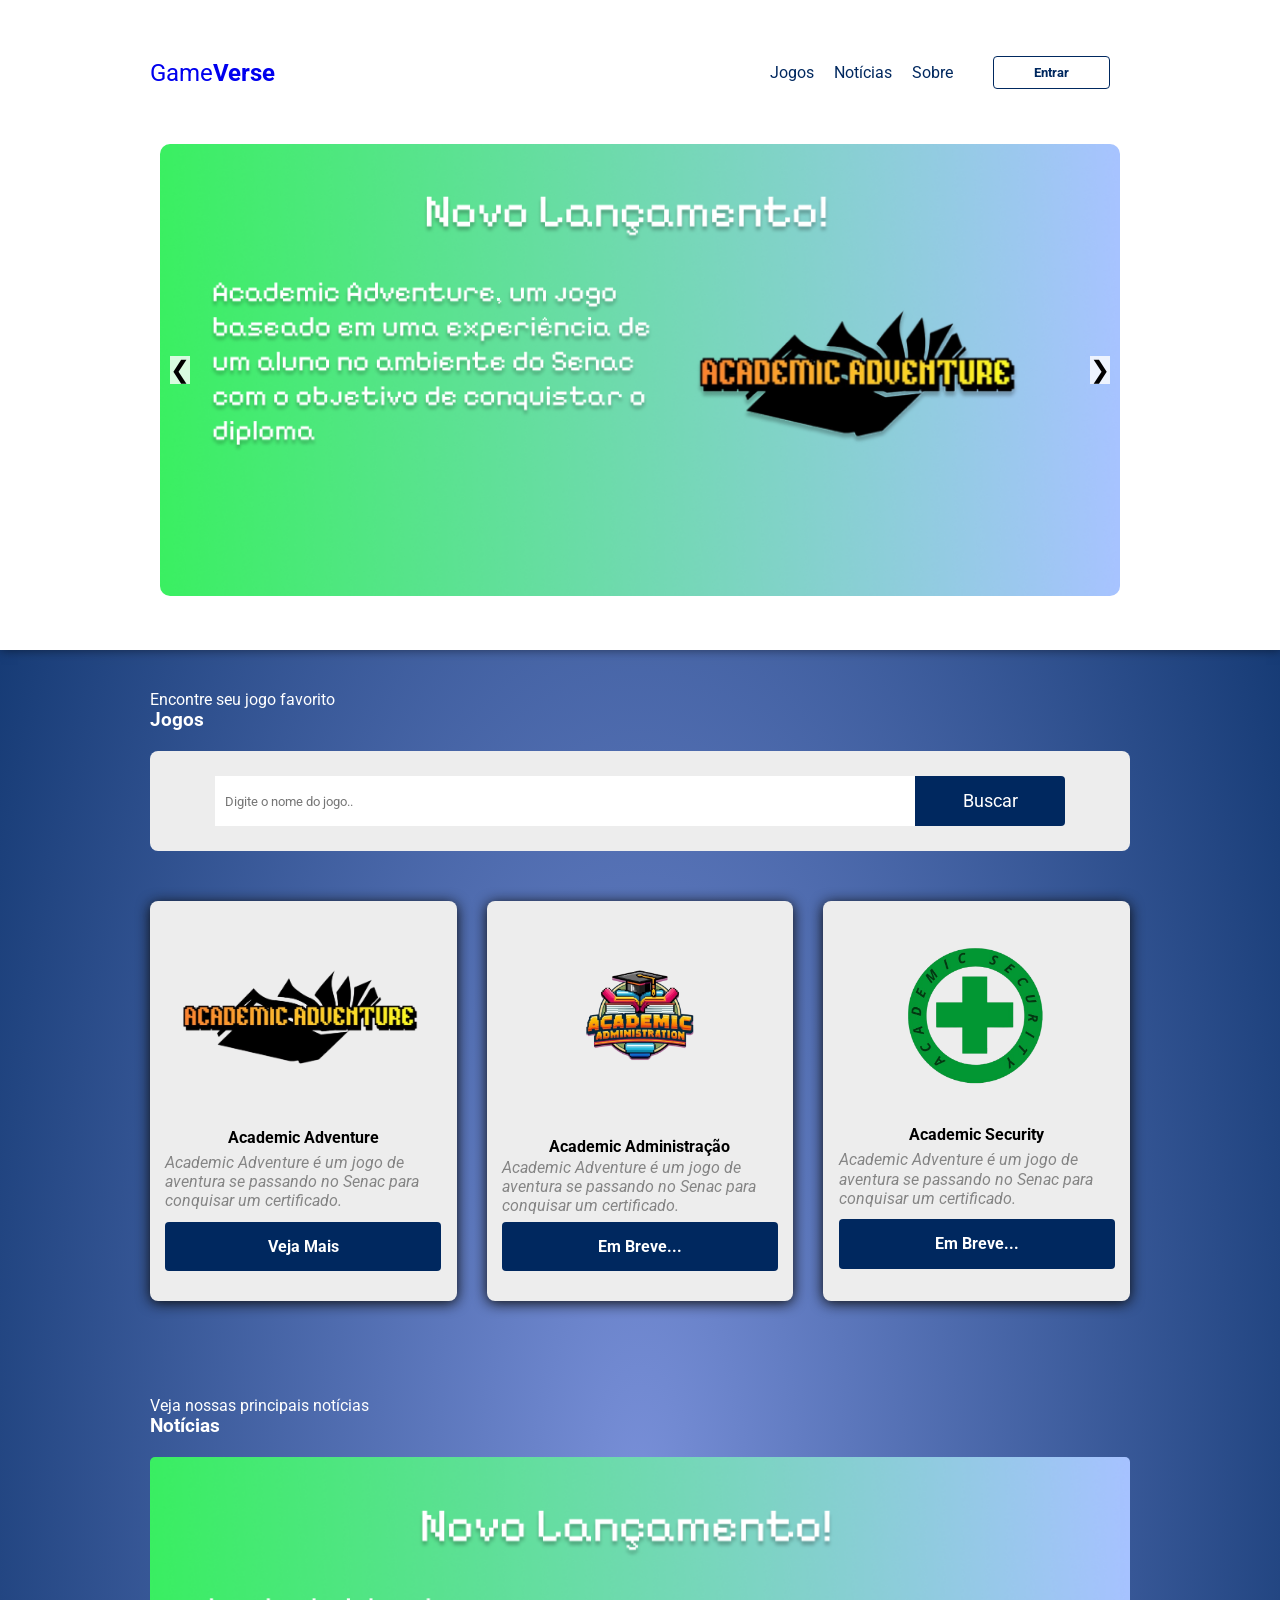
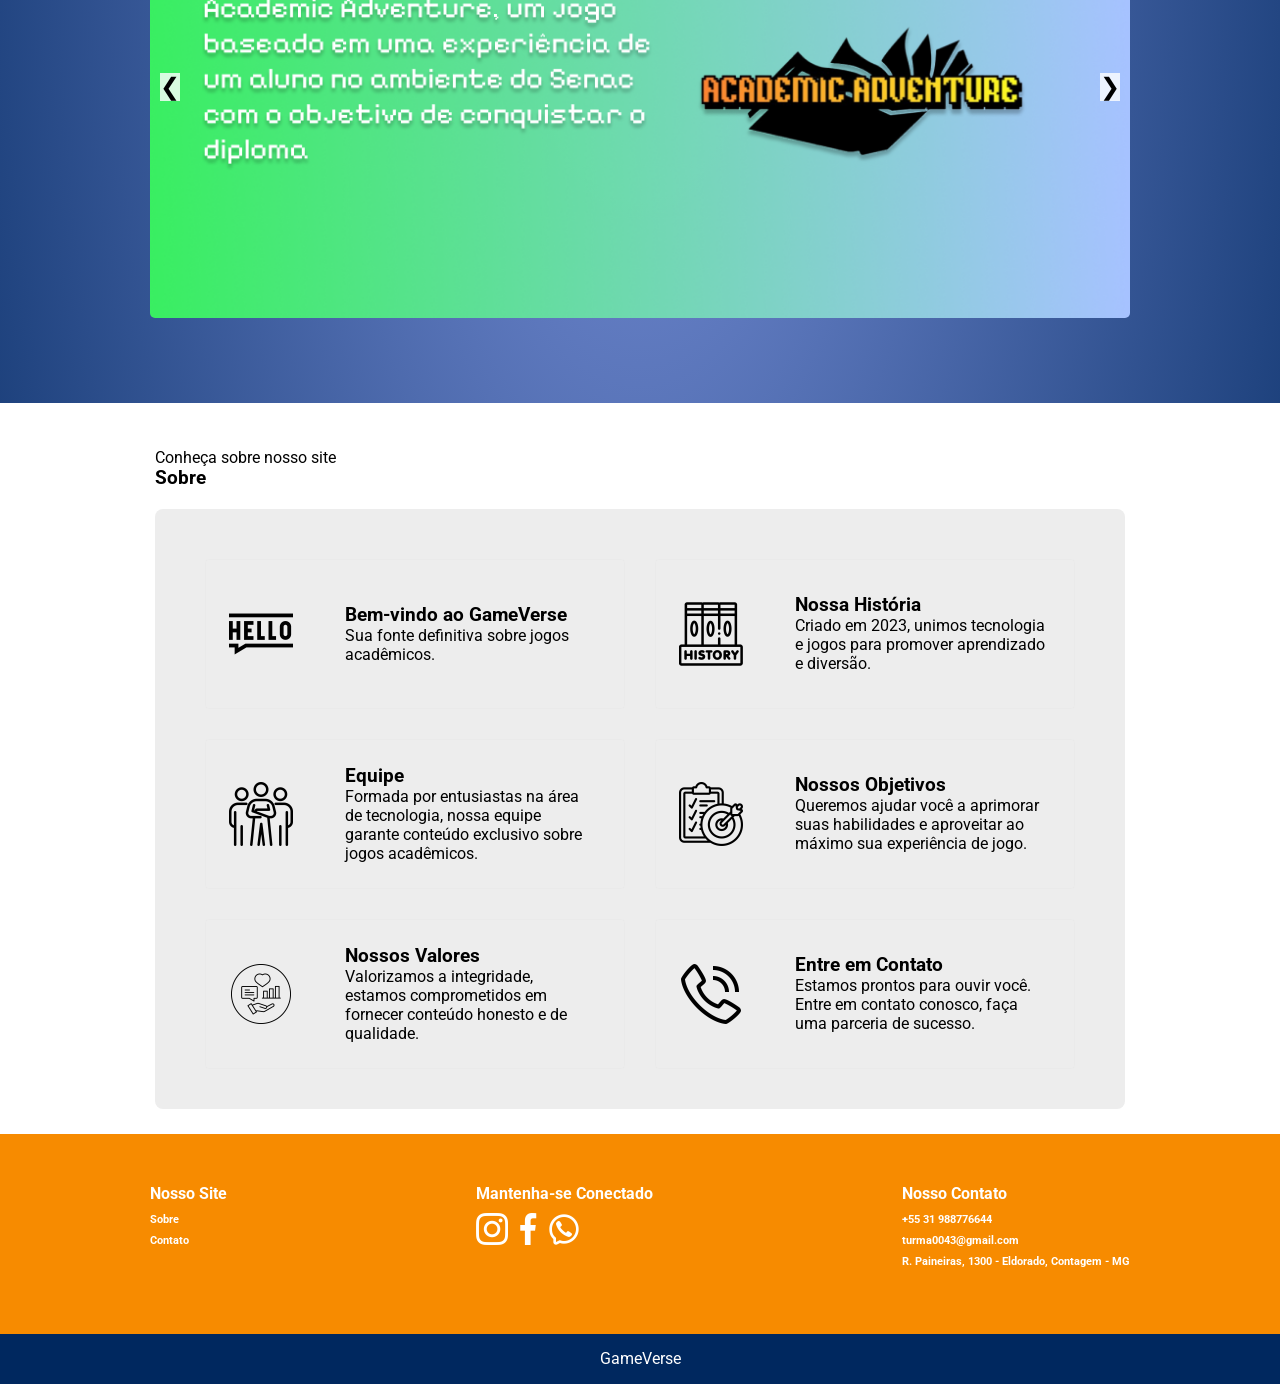
<file: index.html>
<!DOCTYPE html>
<html lang="pt-BR">
<head>
    <meta charset="UTF-8">
    <meta http-equiv="X-UA-Compatible" content="IE=edge" />
    <meta name="viewport" content="width=device-width, initial-scale=1.0">
    <title>GameVerse - Home</title>
    <link rel="stylesheet" href="styles/index.css">
    <link rel="stylesheet" href="styles/pages-demo.css">
    
</head>
<body>
    <header>
        <div class="content">
            <nav>
              <p class="brand">
                <a href="index.html">Game<strong>Verse</strong></a>
            </p>            
                <ul>
                    <li><a href="#games">Jogos</a></li>
                    <li><a href="#galery">Notícias</a></li>
                    <li><a href="#about">Sobre</a></li>
                    <button type="button" onclick="alert('Login e cadastro disponíveis somente na versão completa.')">Entrar</button>

                </ul>
            </nav>
            <div class="header-block">
              <div class="carousel-header">
                <div class="imagens-header fade-header">
                  <img src="assets/Group 1.png" alt="Imagem1">
                  <img src="assets/Group 2.png" alt="Imagem2">
                  <img src="assets/lançamento1.png" alt="Imagem3">
              </div>
              <button class="button-header prev-header" >&#10094;</button>
              <button class="button-header next-header" >&#10095;</button>
        </div>
    </header>
    <section class="catalog" id="games">
        <div class="content">
          <div class="title-wrapper-catalog">
            <p>Encontre seu jogo favorito</p>
            <h3>Jogos</h3>
          </div>
          <div class="filter-card">
            <input
              type="text"
              class="search-input"
              id="search-input"
              placeholder="Digite o nome do jogo.."
            />
            <button class="search-button" type="button">Buscar</button>
          </div>
          <div class="card-wrapper">
            <div class="card-item">
              <img src="assets/Academic Adventure.png" alt="adventure" />
              <div class="card-content">
                <h3>Academic Adventure</h3>
                <p>
                  Academic Adventure é um jogo de aventura se passando no Senac para conquisar um certificado.
                </p>
                <button type="button" onclick="window.location.href='academic_adventure.html'">Veja Mais</button>
              </div>
            </div>
            <div class="card-adm">
              <img src="assets/adm.png" alt="adm" />
              <div class="card-content-adm">
                <h3>Academic Administração</h3>
                <p>Academic Adventure é um jogo de aventura se passando no Senac para conquisar um certificado.
                </p>
                <button type="button">Em Breve...</button>
              </div>
            </div>
            <div class="card-sec">
              <img src="assets/security.png" alt="sec" />
              <div class="card-content-sec">
                <h3>Academic Security</h3>
                <p>Academic Adventure é um jogo de aventura se passando no Senac para conquisar um certificado.
                </p>
                <button type="button">Em Breve...</button>
              </div>
            </div>
            
          </div>
        </div>
      </section>

      <section class="galery" id="galery">
        <div class="content">
          <div class="texto">
            <p>Veja nossas principais notícias</p>
            <h3>Notícias</h3>
          </div>
          <div class="carousel">
            <div class="imagens fade">
              <img src="assets/Group 1.png" alt="Imagem1">
              <img src="assets/Group 2.png" alt="Imagem2">
              <img src="assets/lançamento1.png" alt="Imagem3">
          </div>
          <button class="button prev" >&#10094;</button>
          <button class="button next" >&#10095;</button>
        </div>
      </section>

      <section class="features" id="about">
        <div class="content">
          <div class="title-wrapper-features">
            <p>Conheça sobre nosso site</p>
            <h3>Sobre</h3>
          </div>
          <div class="feature-card-block">
            <div class="feature-card-item">
              <img src="assets/hello_5110575.png" alt="welcome">
              <div class="feature-text-content">
                <h3>Bem-vindo ao GameVerse</h3>
                <p>Sua fonte definitiva sobre jogos acadêmicos.</p>
              </div>
            </div>            
            <div class="feature-card-item">
              <img src="assets/history_1825422.png" alt="Feature">
              <div class="feature-text-content">
                <h3>Nossa História</h3>
                <p>Criado em 2023, unimos tecnologia e jogos para promover aprendizado e diversão.</p>
              </div>
            </div>            
            <div class="feature-card-item">
              <img src="assets/business-teamwork_17612865.png" alt="Feature">
              <div class="feature-text-content">
                <h3>Equipe</h3>
                <p>Formada por entusiastas na área de tecnologia, nossa equipe garante conteúdo exclusivo sobre jogos acadêmicos.</p>
              </div>
            </div>            
            <div class="feature-card-item">
              <img src="assets/goal_6756991.png" alt="Feature">
              <div class="feature-text-content">
                <h3>Nossos Objetivos</h3>
                <p>Queremos ajudar você a aprimorar suas habilidades e aproveitar ao máximo sua experiência de jogo.</p>
              </div>
            </div>
            <div class="feature-card-item">
              <img src="assets/impact_11152615.png" alt="Feature">
              <div class="feature-text-content">
                <h3>Nossos Valores</h3>
                <p>Valorizamos a integridade, estamos comprometidos em fornecer conteúdo honesto e de qualidade.</p>
              </div>
            </div>            
            <div class="feature-card-item">
              <img src="assets/telephone-call_3059457.png" alt="Feature">
              <div class="feature-text-content">
                <h3>Entre em Contato</h3>
                <p>Estamos prontos para ouvir você. Entre em contato conosco, faça uma parceria de sucesso.</p>
              </div>
            </div>
          </div>
        </div>
      </section>

      <footer>
        <div class="main">
            <div class="content footer-links">
              <div class="footer-company">
                <h4>Nosso Site</h4>
                <h6>Sobre</h6>
                <h6>Contato</h6>
              </div>
                <div class="footer-social">
                  <h4>Mantenha-se Conectado</h4>
                  <div class="social-icons">
                    <img src="assets/instagram.png" alt="Instagram">
                    <img src="assets/facebook.png" alt="Facebook">
                    <img src="assets/whatsapp-svgrepo-com.png" alt="Whatsapp">
                  </div>
                </div>
                <div class="footer-contact">
                  <h4>Nosso Contato</h4>
                  <h6>+55 31 988776644</h6>
                  <h6>turma0043@gmail.com</h6>
                  <h6>R. Paineiras, 1300 - Eldorado, Contagem - MG</h6>
                </div>
              </div>
            </div>
            <div class="last">
              GameVerse
            </div>
      </footer>
<script src="scripts/pages-demo.js" defer></script>
</body>
</html>
</file>
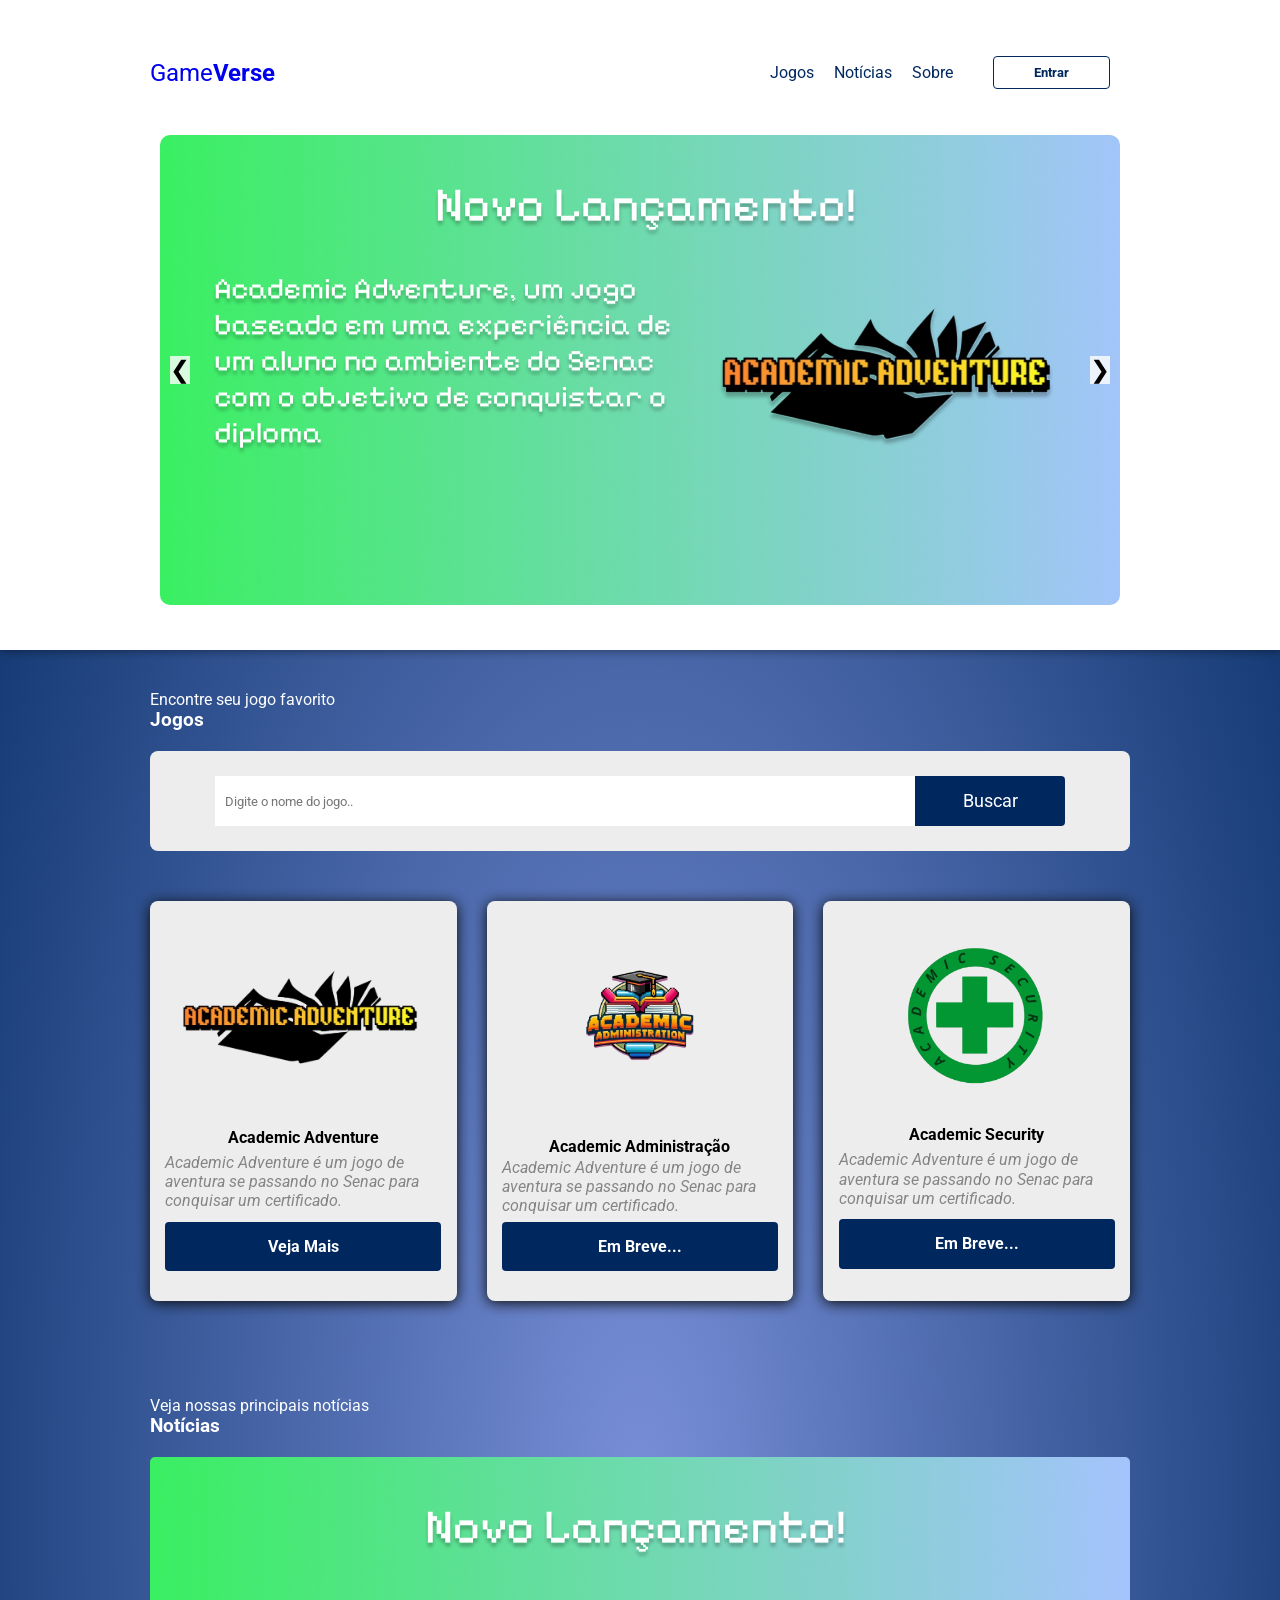
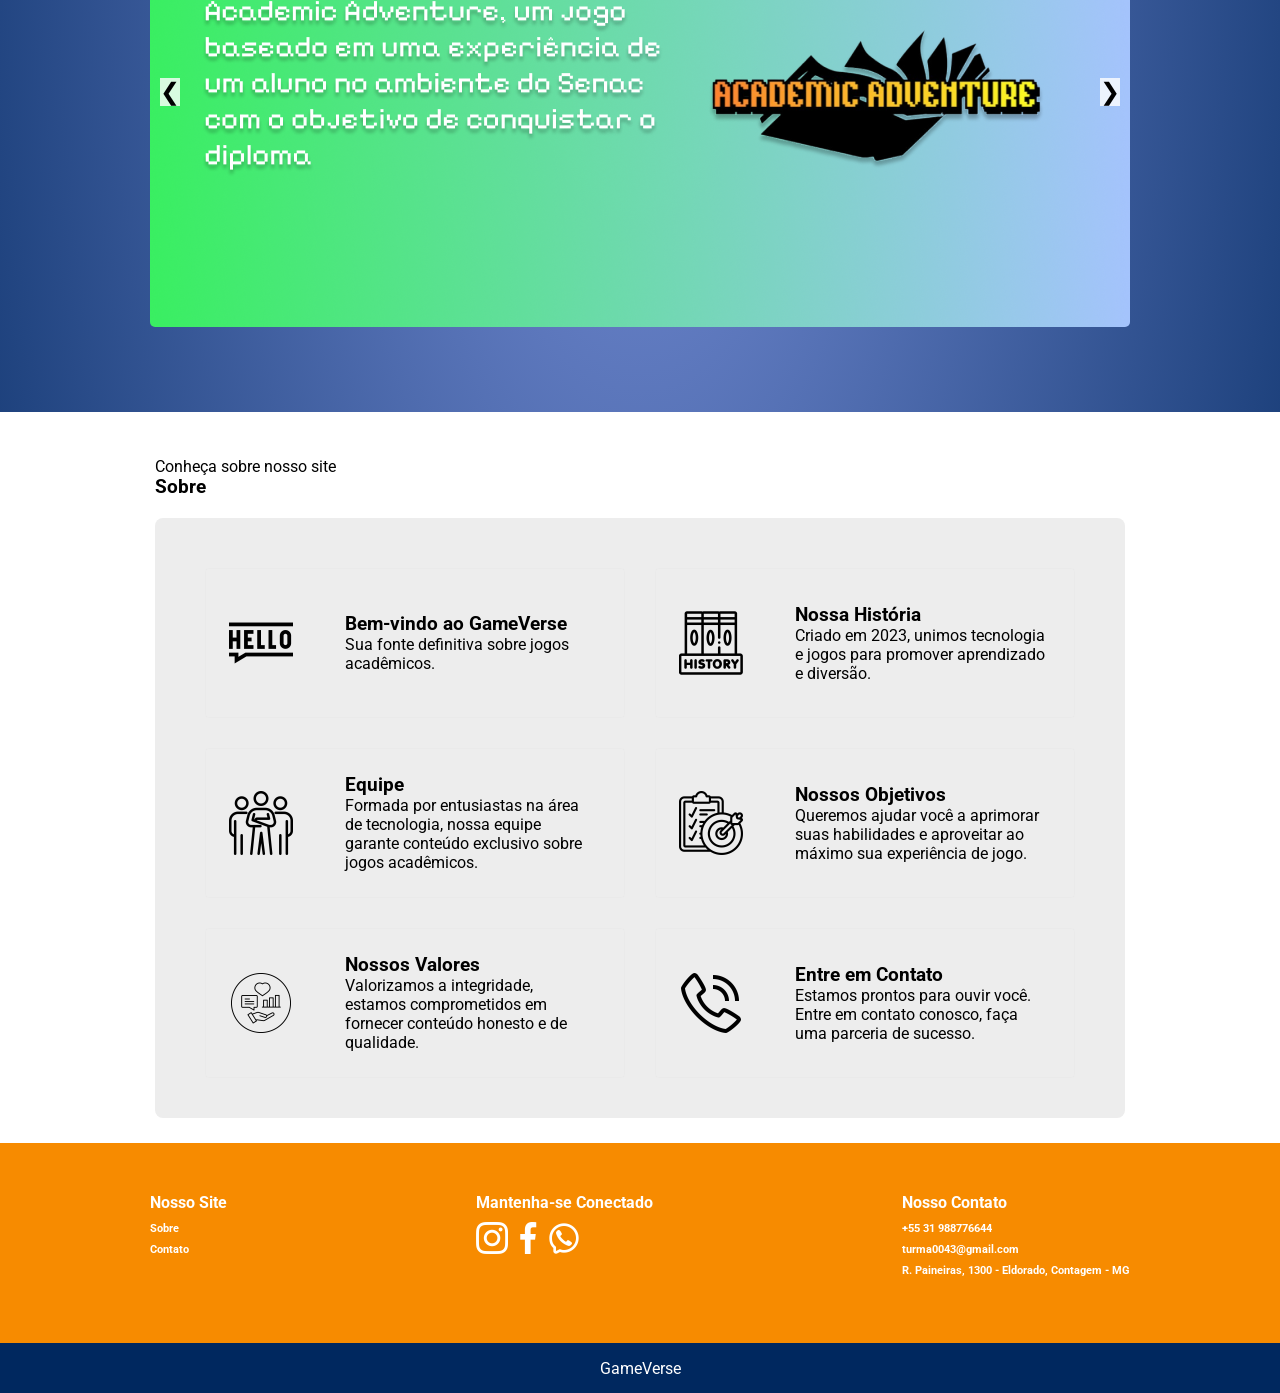
<file: pages/index.html>
<!DOCTYPE html>
<html lang="en">
<head>
    <meta charset="UTF-8">
    <meta http-equiv="X-UA-Compatible" content="IE=edge" />
    <meta name="viewport" content="width=device-width, initial-scale=1.0">
    <title>GameVerse - Home</title>
    <link rel="stylesheet" href="/styles/index.css">
    <script src="/scripts/script-header.js">
    </script>
</head>
<body>
    <header>
        <div class="content">
            <nav>
              <p class="brand">
                <a href="/index.html">Game<strong>Verse</strong></a>
            </p>            
                <ul>
                    <li><a href="#games">Jogos</a></li>
                    <li><a href="#galery">Notícias</a></li>
                    <li><a href="#about">Sobre</a></li>
                    <button onclick="window.location.href='/pages/login.html'">Entrar</button>

                </ul>
            </nav>
            <div class="header-block">
              <div class="carousel-header">
                <div class="imagens-header fade-header">
                  <img src="/assets/Group 1.png" alt="Imagem1">
                  <img src="/assets/Group 2.png" alt="Imagem2">
                  <img src="/assets/lançamento1.png" alt="Imagem3">
              </div>
              <button class="button-header prev-header" onclick ='move(-1)'>&#10094;</button>
              <button class="button-header next-header" onclick ='move(1)'>&#10095;</button>
        </div>
    </header>
    <section class="catalog" id="games">
        <div class="content">
          <div class="title-wrapper-catalog">
            <p>Encontre seu jogo favorito</p>
            <h3>Jogos</h3>
          </div>
          <div class="filter-card">
            <input
              type="text"
              class="search-input"
              placeholder="Digite o nome do jogo.."
            />
            <button class="search-button">Buscar</button>
          </div>
          <div class="card-wrapper">
            <div class="card-item">
              <img src="/assets/Academic Adventure.png" alt="adventure" />
              <div class="card-content">
                <h3>Academic Adventure</h3>
                <p>
                  Academic Adventure é um jogo de aventura se passando no Senac para conquisar um certificado.
                </p>
                <button type="button">Veja Mais</button>
              </div>
            </div>
            <div class="card-adm">
              <img src="/assets/adm.png" alt="adm" />
              <div class="card-content-adm">
                <h3>Academic Administração</h3>
                <p>Academic Adventure é um jogo de aventura se passando no Senac para conquisar um certificado.
                </p>
                <button type="button">Em Breve...</button>
              </div>
            </div>
            <div class="card-sec">
              <img src="/assets/security.png" alt="sec" />
              <div class="card-content-sec">
                <h3>Academic Security</h3>
                <p>Academic Adventure é um jogo de aventura se passando no Senac para conquisar um certificado.
                </p>
                <button type="button">Em Breve...</button>
              </div>
            </div>
            
          </div>
        </div>
      </section>

      <section class="galery" id="galery">
        <div class="content">
          <div class="texto">
            <p>Veja nossas principais notícias</p>
            <h3>Notícias</h3>
          </div>
          <div class="carousel">
            <div class="imagens fade">
              <img src="/assets/Group 1.png" alt="Imagem1">
              <img src="/assets/Group 2.png" alt="Imagem2">
              <img src="/assets/lançamento1.png" alt="Imagem3">
          </div>
          <button class="button prev" onclick ='move(-1)'>&#10094;</button>
          <button class="button next" onclick ='move(1)'>&#10095;</button>
        </div>
      </section>

      <section class="features" id="about">
        <div class="content">
          <div class="title-wrapper-features">
            <p>Conheça sobre nosso site</p>
            <h3>Sobre</h3>
          </div>
          <div class="feature-card-block">
            <div class="feature-card-item">
              <img src="/assets/hello_5110575.png" alt="welcome">
              <div class="feature-text-content">
                <h3>Bem-vindo ao GameVerse</h3>
                <p>Sua fonte definitiva sobre jogos acadêmicos.</p>
              </div>
            </div>            
            <div class="feature-card-item">
              <img src="/assets/history_1825422.png" alt="Feature">
              <div class="feature-text-content">
                <h3>Nossa História</h3>
                <p>Criado em 2023, unimos tecnologia e jogos para promover aprendizado e diversão.</p>
              </div>
            </div>            
            <div class="feature-card-item">
              <img src="/assets/business-teamwork_17612865.png" alt="Feature">
              <div class="feature-text-content">
                <h3>Equipe</h3>
                <p>Formada por entusiastas na área de tecnologia, nossa equipe garante conteúdo exclusivo sobre jogos acadêmicos.</p>
              </div>
            </div>            
            <div class="feature-card-item">
              <img src="/assets/goal_6756991.png" alt="Feature">
              <div class="feature-text-content">
                <h3>Nossos Objetivos</h3>
                <p>Queremos ajudar você a aprimorar suas habilidades e aproveitar ao máximo sua experiência de jogo.</p>
              </div>
            </div>
            <div class="feature-card-item">
              <img src="/assets/impact_11152615.png" alt="Feature">
              <div class="feature-text-content">
                <h3>Nossos Valores</h3>
                <p>Valorizamos a integridade, estamos comprometidos em fornecer conteúdo honesto e de qualidade.</p>
              </div>
            </div>            
            <div class="feature-card-item">
              <img src="/assets/telephone-call_3059457.png" alt="Feature">
              <div class="feature-text-content">
                <h3>Entre em Contato</h3>
                <p>Estamos prontos para ouvir você. Entre em contato conosco, faça uma parceria de sucesso.</p>
              </div>
            </div>
          </div>
        </div>
      </section>

      <footer>
        <div class="main">
            <div class="content footer-links">
              <div class="footer-company">
                <h4>Nosso Site</h4>
                <h6>Sobre</h6>
                <h6>Contato</h6>
              </div>
                <div class="footer-social">
                  <h4>Mantenha-se Conectado</h4>
                  <div class="social-icons">
                    <img src="/assets/instagram.png" alt="Instagram">
                    <img src="/assets/facebook.png" alt="Facebook">
                    <img src="/assets/whatsapp-svgrepo-com.png" alt="Whatsapp">
                  </div>
                </div>
                <div class="footer-contact">
                  <h4>Nosso Contato</h4>
                  <h6>+55 31 988776644</h6>
                  <h6>turma0043@gmail.com</h6>
                  <h6>R. Paineiras, 1300 - Eldorado, Contagem - MG</h6>
                </div>
              </div>
            </div>
            <div class="last">
              GameVerse
            </div>
      </footer>
</body>
</html>
</file>
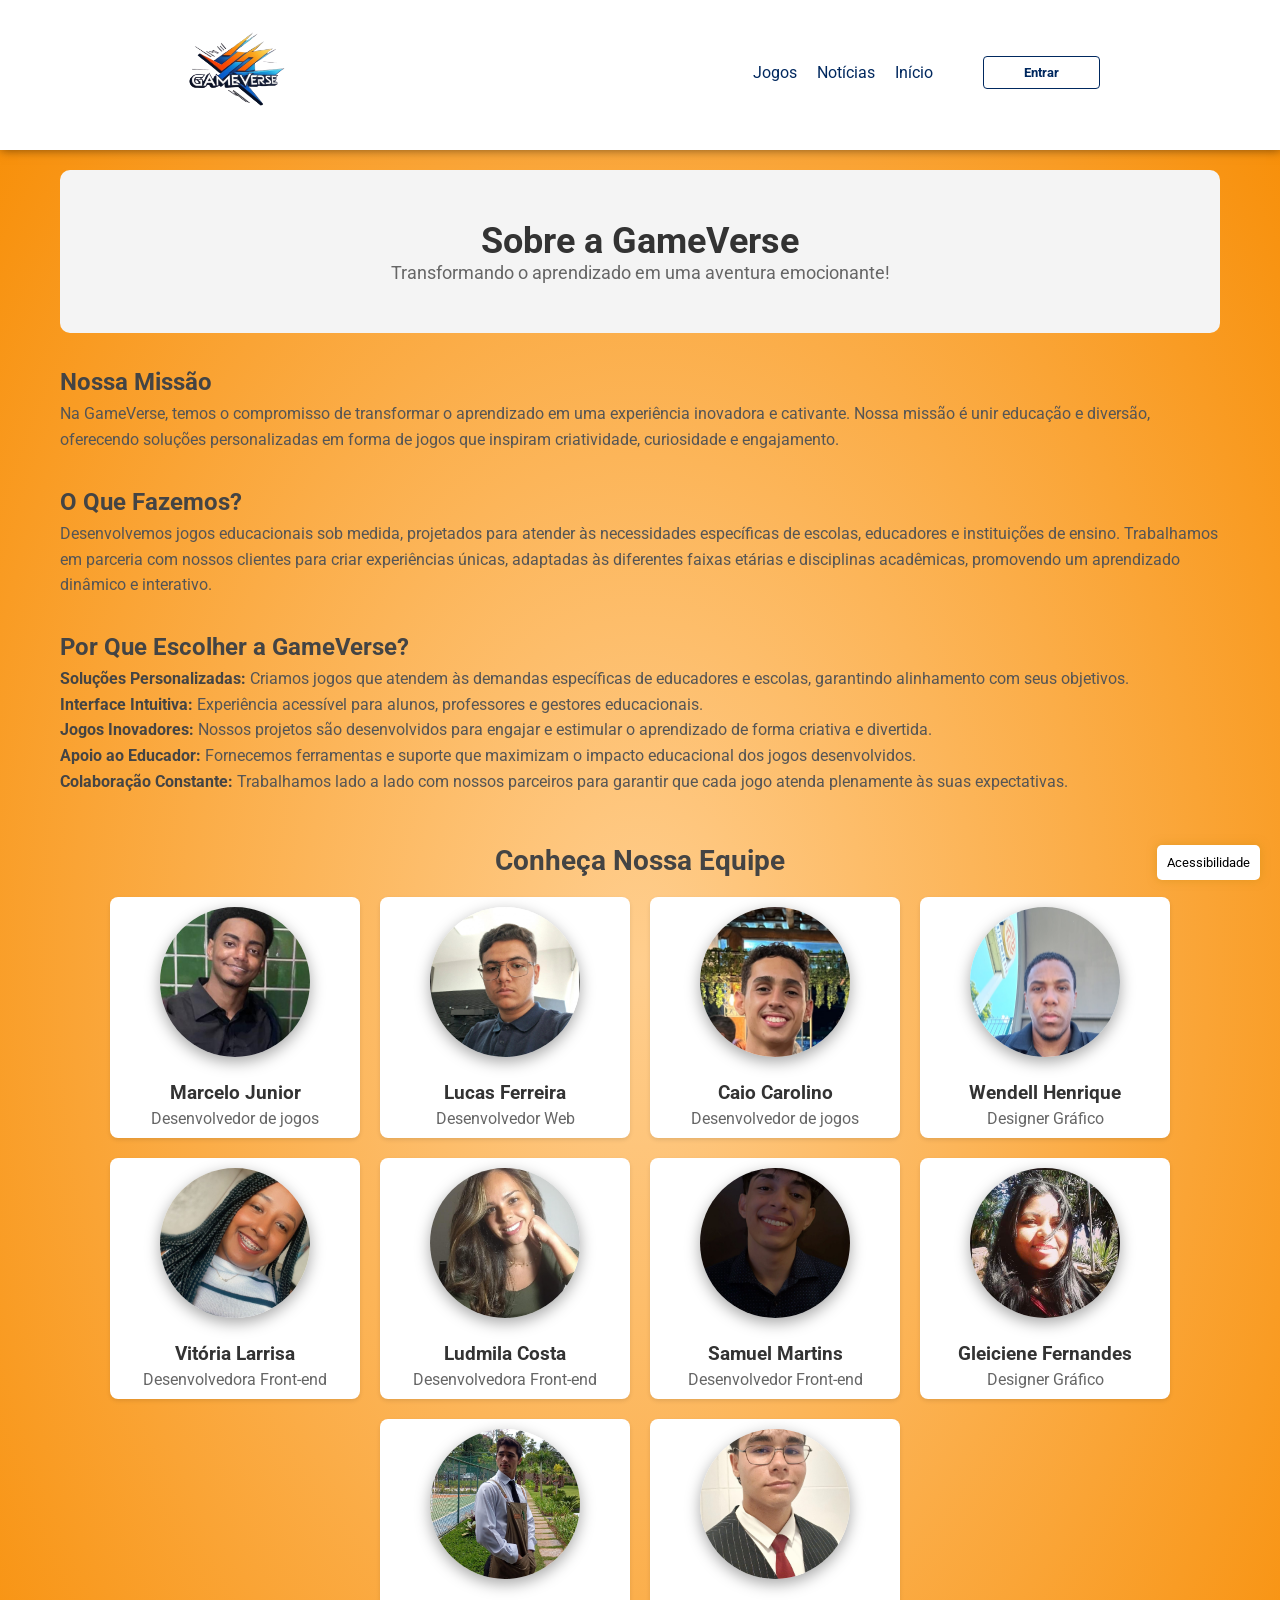
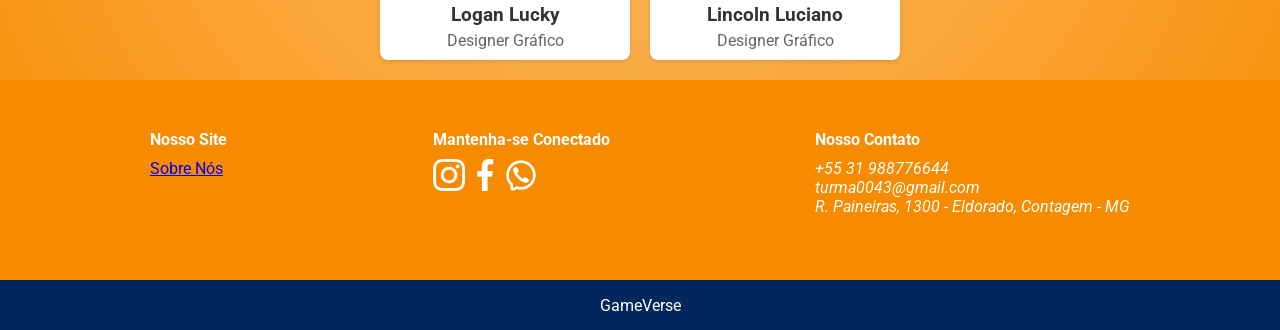
<file: about.html>
<!DOCTYPE html>
<html lang="pt-BR">

<head>
    <meta charset="UTF-8">
    <meta http-equiv="X-UA-Compatible" content="IE=edge" />
    <meta name="viewport" content="width=device-width, initial-scale=1.0">
    <title>GameVerse - Academic Adventure</title>
    <link rel="stylesheet" href="https://cdnjs.cloudflare.com/ajax/libs/font-awesome/6.0.0-beta3/css/all.min.css">
    <link rel="stylesheet" href="styles/about.css">
    <script src="scripts/academic_adventure.js" defer></script>
    
</head>

<body>

    <!-- Painel de Acessibilidade -->
    <div class="accessibility-controls" id="accessibility-controls">
        <button id="increase-font" aria-label="Aumentar tamanho da fonte">A+</button>
        <button id="reset-font-size" aria-label="Restaurar o tamanho da fonte original">A</button>
        <button id="decrease-font" aria-label="Diminuir tamanho da fonte">A-</button>
        <button id="toggle-contrast" aria-label="Alternar contraste">Contraste</button>
        <button id="close-accessibility" aria-label="Fechar painel de acessibilidade">Fechar</button>
    </div>

    <!-- Botão para abrir o painel -->
    <button id="open-accessibility" aria-label="Abrir painel de acessibilidade">Acessibilidade</button>

    <!-- Cabeçalho -->
    <header>
        <div class="content">
            <nav aria-label="Menu de navegação principal">
                <p class="brand">
                    <a href="index.html">
                        <img src="assets/Logo2.png" alt="Logo GameVerse" class="logo">
                    </a>
                </p>
                <ul>
                    <li><a href="index.html#games" aria-label="Ir para a seção de jogos">Jogos</a></li>
                    <li><a href="index.html#galery" aria-label="Ir para a seção de notícias">Notícias</a></li>
                    <li><a href="index.html" aria-label="Ir para a página Sobre Nós">Início</a></li> <!-- Adicionado o link -->
                    <li><button type="button" onclick="alert('Login indisponível na versão demonstrativa.')">Entrar</button></li>
                </ul>
            </nav>
        </div>
    </header>

    <!-- Seção Sobre Nós -->
    <main class="sobre-container">
        <section class="sobre-banner">
            <h1>Sobre a GameVerse</h1>
            <p>Transformando o aprendizado em uma aventura emocionante!</p>
        </section>

        <section class="sobre-conteudo">
            <div class="sobre-texto">
                <h2>Nossa Missão</h2>
                <p>Na GameVerse, temos o compromisso de transformar o aprendizado em uma experiência inovadora e cativante. Nossa missão é unir educação e diversão, oferecendo soluções personalizadas em forma de jogos que inspiram criatividade, curiosidade e engajamento.</p>
            </div>

            <div class="sobre-texto">
                <h2>O Que Fazemos?</h2>
                <p>Desenvolvemos jogos educacionais sob medida, projetados para atender às necessidades específicas de escolas, educadores e instituições de ensino. Trabalhamos em parceria com nossos clientes para criar experiências únicas, adaptadas às diferentes faixas etárias e disciplinas acadêmicas, promovendo um aprendizado dinâmico e interativo.</p>
            </div>

            <div class="sobre-texto">
                <h2>Por Que Escolher a GameVerse?</h2>
                <ul>
                    <li><strong>Soluções Personalizadas: </strong> Criamos jogos que atendem às demandas específicas de educadores e escolas, garantindo alinhamento com seus objetivos.</li>
                    <li><strong>Interface Intuitiva:</strong> Experiência acessível para alunos, professores e gestores educacionais.</li>
                    <li><strong>Jogos Inovadores:</strong> Nossos projetos são desenvolvidos para engajar e estimular o aprendizado de forma criativa e divertida.</li>
                    <li><strong>Apoio ao Educador: </strong> Fornecemos ferramentas e suporte que maximizam o impacto educacional dos jogos desenvolvidos.</li>
                    <li><strong>Colaboração Constante:</strong> Trabalhamos lado a lado com nossos parceiros para garantir que cada jogo atenda plenamente às suas expectativas.</li>
                </ul>
            </div>
        </section>

        <section class="sobre-equipe">
            <h2>Conheça Nossa Equipe</h2>
            <div class="equipe-container">
                <div class="equipe-cards">
                    <!-- Membro 1 -->
                    <div class="equipe-card">
                        <img src="assets/aluno7.jpeg" alt="Foto do Fundador">
                        <h3>Marcelo Junior</h3>
                        <p>Desenvolvedor de jogos</p>
                    </div>
                    <!-- Membro 2 -->
                    <div class="equipe-card">
                        <img src="assets/aluno5.jpeg" alt="Foto da Desenvolvedora">
                        <h3>Lucas Ferreira</h3>
                        <p>Desenvolvedor Web</p>
                    </div>
                    <!-- Membro 3 -->
                    <div class="equipe-card">
                        <img src="assets/aluno10.jpeg" alt="Foto do Designer">
                        <h3>Caio Carolino</h3>
                        <p>Desenvolvedor de jogos</p>
                    </div>
                    <!-- Membro 4 -->
                    <div class="equipe-card">
                        <img src="assets/aluno1.jpeg" alt="Foto da Gerente de Projetos">
                        <h3>Wendell Henrique</h3>
                        <p>Designer Gráfico</p>
                    </div>
                    <!-- Membro 5 -->
                    <div class="equipe-card">
                        <img src="assets/aluno2.jpeg" alt="Foto do Especialista em Educação">
                        <h3>Vitória Larrisa</h3>
                        <p>Desenvolvedora Front-end</p>
                    </div>
                    <!-- Membro 6 -->
                    <div class="equipe-card">
                        <img src="assets/aluno3.jpeg" alt="Foto da Desenvolvedora Júnior">
                        <h3>Ludmila Costa</h3>
                        <p>Desenvolvedora Front-end</p>
                    </div>
                    <!-- Membro 7 -->
                    <div class="equipe-card">
                        <img src="assets/aluno4.jpeg" alt="Foto do Analista de Dados">
                        <h3>Samuel Martins</h3>
                        <p>Desenvolvedor Front-end</p>
                    </div>
                    <!-- Membro 8 -->
                    <div class="equipe-card">
                        <img src="assets/aluno6.jpeg" alt="Foto da Especialista em Marketing">
                        <h3>Gleiciene Fernandes</h3>
                        <p>Designer Gráfico</p>
                    </div>
                    <!-- Membro 9 -->
                    <div class="equipe-card">
                        <img src="assets/aluno8.jpeg" alt="Foto do Desenvolvedor Full Stack">
                        <h3>Logan Lucky</h3>
                        <p>Designer Gráfico</p>
                    </div>
                    <!-- Membro 10 -->
                    <div class="equipe-card">
                        <img src="assets/aluno9.jpeg" alt="Foto da Coordenadora de Suporte">
                        <h3>Lincoln Luciano</h3>
                        <p>Designer Gráfico</p>
                    </div>
                </div>
            </div>
        </section>
    </main>

    <!-- Rodapé -->
    <footer>
        <div class="main">
            <div class="content footer-links">
                <div class="footer-company">
                    <h4>Nosso Site</h4>
                    <a href="about.html">Sobre Nós</a>
                </div>
                <div class="footer-social">
                    <h4>Mantenha-se Conectado</h4>
                    <div class="social-icons">
                        <a href="#" aria-label="Acessar o Instagram"><img src="assets/instagram.png" alt="Instagram"></a>
                        <a href="#" aria-label="Acessar o Facebook"><img src="assets/facebook.png" alt="Facebook"></a>
                        <a href="#" aria-label="Acessar o WhatsApp"><img src="assets/whatsapp-svgrepo-com.png" alt="Whatsapp"></a>
                    </div>
                </div>
                <div class="footer-contact">
                    <h4>Nosso Contato</h4>
                    <address>
                        <p>+55 31 988776644</p>
                        <p>turma0043@gmail.com</p>
                        <p>R. Paineiras, 1300 - Eldorado, Contagem - MG</p>
                    </address>
                </div>
            </div>
        </div>
        <div class="last">
            GameVerse
        </div>
    </footer>

    <!-- Scripts -->
    <script src="scripts/drop.js"></script>
    <script src="scripts/game.js"></script>
    <script src="scripts/star.js"></script>
    <script src="scripts/accessibility.js"></script>

</body>

</html>
</file>
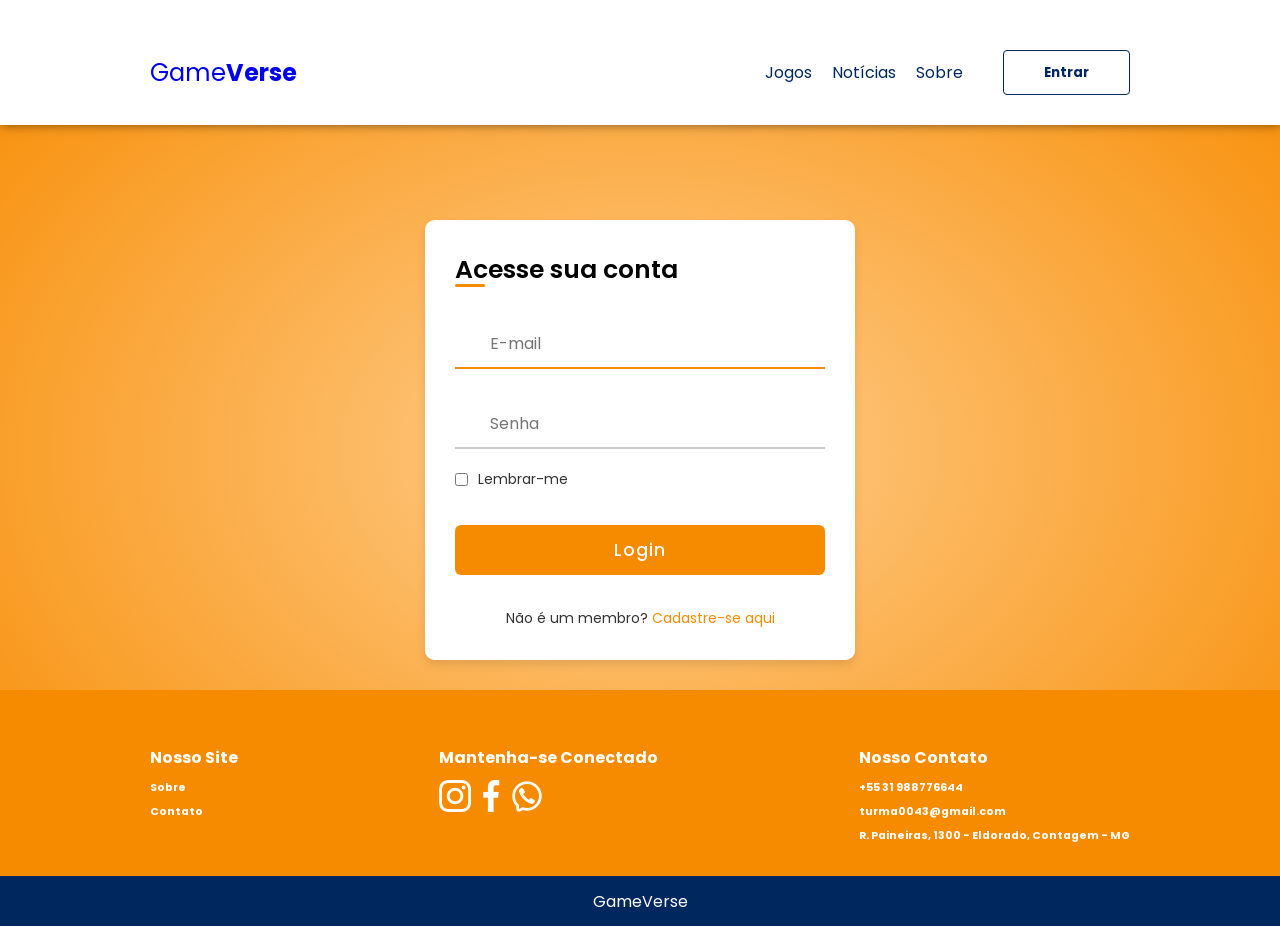
<file: pages/login.html>
<!DOCTYPE html>
<!-- Coding By CodingNepal - codingnepalweb.com -->
<html lang="en">
  <head>
    <meta charset="UTF-8" />
    <meta http-equiv="X-UA-Compatible" content="IE=edge" />
    <meta name="viewport" content="width=device-width, initial-scale=1.0" />
    <!-- ===== Iconscout CSS ===== -->
    <link rel="stylesheet" href="https://unicons.iconscout.com/release/v4.0.0/css/line.css" />
    <!-- ===== CSS ===== -->
    <link rel="stylesheet" href="/styles/login.css" />
    <title>GameVerse - Login</title>
  </head>
  <body>
    <header>
      <div class="content">
          <nav>
            <p class="brand">
              <a href="/index.html">Game<strong>Verse</strong></a>
          </p>
              <ul>
                  <li><a href="/index.html#games">Jogos</a></li>
                  <li><a href="/index.html#galery">Notícias</a></li>
                  <li><a href="/index.html#about">Sobre</a></li>
                  <button onclick="window.location.href='/pages/login.html'">Entrar</button>

              </ul>
          </nav>
    </header>
    <div class="container">
      <div class="forms">

        <!-- Login Form -->
        <div class="form login">
          <span class="title">Acesse sua conta</span>

          <form action="#" method="post">
            <div class="input-field">
              <label for="email">
              <input type="email" name="email" id="email" placeholder="E-mail"/>
            </label>
              <i class="uil uil-envelope icon"></i>
            </div>
            <div class="input-field">
              <label for="password">
              <input type="password" class="password" name="password" id="password" placeholder="Senha" required minlength="8" maxlength="20" />
            </label>
              <i class="uil uil-lock icon"></i>
              <i class="uil uil-eye-slash showHidePw"></i>
            </div>

            <div class="checkbox-text">
              <div class="checkbox-content">
                <input type="checkbox" id="logCheck" />
                <label for="logCheck" class="text">Lembrar-me</label>
              </div>

              <!-- <a href="#" class="text">Esqueceu sua senha?</a> -->
            </div>

            <div class="input-field button">
              <input type="submit" value="Login" />
            </div>
          </form>

          <div class="login-signup">
            <span class="text"
              >Não é um membro?
              <a href="#" class="text signup-link">Cadastre-se aqui</a>
            </span>
          </div>
        </div>

        <!-- Registration Form -->
        <div class="form signup">
          <span class="title">Criar conta</span>

          <form action="cadastro.php" method="GET">
            <div class="input-field">
              <label for="name">
              <input type="text" name="name" id="name" placeholder="Nome" required  maxlength="100" />
            </label>
              <i class="uil uil-user"></i>
            </div>
            <div class="input-field">
              <label for="email">
              <input type="email" name="email" id="email" placeholder="E-mail" required />
            </label>
              <i class="uil uil-envelope icon"></i>
            </div>
            <div class="input-field">
              <label for="pass">
              <input type="password" class="password" name="pass" id="pass" placeholder="Crie uma senha" required minlength="8" maxlength="20"/>
            </label>
              <i class="uil uil-lock icon"></i>
            </div>
            <div class="input-field">
              <label for="pass">
              <input type="password" class="password" name="pass" id="pass" placeholder="Confirme a senha" required minlength="8" maxlength="20"/>
            </label>
              <i class="uil uil-lock icon"></i>
              <i class="uil uil-eye-slash showHidePw"></i>
            </div>

            <div class="checkbox-text">
              <div class="checkbox-content">
                <input type="checkbox" id="termCon" />
                <label for="termCon" class="text">Aceito todos os termos e condições</label>
              </div>
            </div>

            <div class="input-field button">
              <input type="submit" value="Cadastrar" />
            </div>
          </form>

          <div class="login-signup">
            <span class="text"
              >Já possui uma conta?
              <a href="#" class="text login-link">Entre aqui</a>
            </span>
          </div>
        </div>
      </div>
    </div>

    <footer>
      <div class="main">
          <div class="content footer-links">
            <div class="footer-company">
              <h4>Nosso Site</h4>
              <h6>Sobre</h6>
              <h6>Contato</h6>
            </div>
              <div class="footer-social">
                <h4>Mantenha-se Conectado</h4>
                <div class="social-icons">
                  <img src="/assets/instagram.png" alt="Instagram">
                  <img src="/assets/facebook.png" alt="Facebook">
                  <img src="/assets/whatsapp-svgrepo-com.png" alt="Whatsapp">
                </div>
              </div>
              <div class="footer-contact">
                <h4>Nosso Contato</h4>
                <h6>+55 31 988776644</h6>
                <h6>turma0043@gmail.com</h6>
                <h6>R. Paineiras, 1300 - Eldorado, Contagem - MG</h6>
              </div>
            </div>
          </div>
          <div class="last">
            GameVerse
          </div>
    </footer>
    <script src="/scripts/login.js"></script>
  </body>
</html>
</file>
<file: styles/index.css>
/* font import*/
@import url('https://fonts.googleapis.com/css2?family=Roboto:wght@400;700&display=swap');

* {
    margin: 0px;
    padding: 0px;
    box-sizing: border-box;
    outline: none;
    font-family: 'Roboto', sans-serif;
}

:root {
    --orange: #f78b00;
    --blue: #00285f;
    --gray: #ededed;
}

/*Config-Geral*/

html, body {
    width: 100%;
    overflow-x: hidden;
    background: radial-gradient(#788fd8, #00285f);
    scroll-behavior: smooth;
    font-size: 16px;
    transition: font-size 0.3s ease;
}

body.large-font {
    font-size: 18px;
}

body.small-font {
    font-size: 14px;
}

/* Estilo para modo de contraste */
body.high-contrast {
    background-color: black;
    color: white;
}

/* Modificar o header */
body.high-contrast header {
    background-color: #222;
    color: white;
}

/* Modificar as sections */
body.high-contrast section {
    background-color: #333;
    color: white;
}

/* Estilo para o footer no modo de contraste */
body.high-contrast footer {
    background-color: #444; /* Fundo preto no modo de contraste */
    color: white; /* Cor do texto branca no modo de contraste */
}

body.high-contrast footer a {
    color: #f78b00; /* Links do footer em cor laranja */
}

/* Modificar o 'last' (último bloco) */
body.high-contrast .last {
    background-color: #111;
    color: white;
}

/* Modificar o card-sec */
body.high-contrast .card-sec {
    background-color: #444;
    color: white;
}

body.high-contrast .card-sec p {
    color: white;
}

body.high-contrast .card-sec button {
    background-color: #555;
    color: white;
}

/* Modificar o card-item */
body.high-contrast .card-item {
    background-color: #444;
    color: white;
}

body.high-contrast .card-item p {
    color: white;
}

body.high-contrast .card-item button {
    background-color: #555;
    color: white;
}

/* Modificar o card-adm */
body.high-contrast .card-adm {
    background-color: #444;
    color: white;
}

body.high-contrast .card-adm p {
    color: white;
}   

body.high-contrast .card-adm button {
    background-color: #555;
    color: white;
}

/* Modificar o feature-card-block */
body.high-contrast .feature-card-block {
    background-color: #444; /* Fundo escuro */
    color: white; /* Texto claro */
}


/* Modificar os ícones dentro da feature-card-block */
body.high-contrast .feature-card-block i {
    color: #f78b00; /* Ícones laranja */
}

/* Modificar os ícones dentro do filter-card */
body.high-contrast .filter-card {
    background-color: #444;
}
body.high-contrast .filter-card input {
    background-color: #666;
    color: wheat;
}

body.high-contrast header a {
    color: #f78b00;
}

body.high-contrast ul li a:hover {
    color: #ffffff83;
}


/* Alterando o comportamento dos ícones no footer */
body.high-contrast .footer-social img {
    filter: brightness(0) invert(1); /* Inverter cores para ícones sociais visíveis */
}

/* Modificar o texto nos botões */
body.high-contrast button {
    background-color: #555;
    color: white;
}

/* Modificar o painel de acessibilidade */
body.high-contrast .accessibility-controls {
    background-color: #333;
    color: white;
}

body.high-contrast #open-accessibility button {
    background-color: #555;
    color: white;
}

/* Modificar os links no footer */
body.high-contrast .footer-links h4,
body.high-contrast .footer-links h6 {
    color: white;
}

/* Estilo do botão quando o modo de alto contraste está ativado */
body.high-contrast #open-accessibility {
    background-color: #f78b00; /* Cor de fundo laranja */
    color: white; /* Cor do texto em branco */
}

/* Estilo do botão quando o modo de contraste não está ativado */
body:not(.high-contrast) #open-accessibility {
    background-color: #fff;
    color: black;
}


/* Estilo do painel de acessibilidade */
.accessibility-controls {
    font-size: 16px;
    position: fixed;
    bottom: 80px; /* Distância inicial de onde o botão está */
    right: 20px; /* Posiciona à direita */
    background-color: #fff;
    padding: 10px;
    border-radius: 5px;
    box-shadow: 0 0 10px rgba(218, 145, 9, 0.5);
    opacity: 0; /* Inicialmente invisível */
    transform: translateY(20px); /* Inicialmente movido para baixo */
    visibility: hidden; /* Inicialmente oculto */
    transition: opacity 0.5s ease, transform 0.5s ease-in-out; /* Animações de opacidade e movimento */
    z-index: 9999;
}

/* Mostrar o painel com animação */
.accessibility-controls.show {
    visibility: visible;
    opacity: 1;
    transform: translateY(0); /* Ao aparecer, o painel desliza para o lugar correto */
}

/* Estilo para o botão de abrir acessibilidade */
#open-accessibility {
    position: fixed;
    bottom: 20px;
    right: 20px;
    padding: 10px;
    background-color: #fff;
    border: none;
    border-radius: 5px;
    box-shadow: 0 0 10px rgba(218, 145, 9, 0.5);
    cursor: pointer;
    z-index: 10000;
}

/* Estilo para o botão de fechar */
#close-accessibility {
    background-color: red;
    color: white;
    border: none;
    cursor: pointer;
}

.accessibility-controls button {
    margin: 5px;
    padding: 5px 10px;
    font-size: 16px;
    cursor: pointer;
}

/*Cabeçalho*/

header {
    width: 100%;
    height: 650px;
    background: white;
    box-shadow: 1px 0px 10px 0px rgba(0, 0, 0, 0.5);
    -webkit-box-shadow: 1px 0px 10px 0px rgba(0, 0, 0, 0.5);
    -moz-box-shadow: 1px 0px 10px 0px rgba(0, 0, 0, 0.5);
}

.content {
    max-width: 1000px;
    min-width: 300px;
    margin: 0 auto;
    display: flex;
    flex-direction: column;
    padding: 10px;
}

/*Navegação*/

nav {
    width: 100%;
    height: 125px;
    display: flex;
    flex-direction: row;
    align-items: center;
    justify-content: space-between;
}

.brand {
    font-size: 24px;
    color: var(--blue);
    cursor: pointer;
}

.brand a {
    text-decoration: none;
}

.brand a:visited {
    color: inherit;
    /* Garante que a cor não mude após clicar */
}

nav .brand .logo {
    width: 100px;
    height: 100px;
    margin-top: 20px;
    margin-left: 20px;
}

nav ul {
    display: flex;
    flex-direction: row;
    align-items: center;
    /* Alinha todos os itens verticalmente ao centro */
    justify-content: flex-start;
    /* Alinha à esquerda */
    margin-right: 20px;
    /* Garantir um pequeno espaço da direita */
}

nav ul li {
    list-style: none;
    padding: 10px;
    cursor: pointer;
    display: flex;
    align-items: center;
    /* Alinha o texto e o ícone no centro */
}

nav ul li span {
    color: var(--orange);
    /* Cor do texto */
    font-weight: bold;
    font-size: 1.2em;
    padding: 5px 10px;
    border-radius: 5px;
}

nav ul li a {
    color: var(--blue);
    text-decoration: none;
}

nav ul li a:hover {
    color: #00285f83;
}

nav ul button {
    border: 1px solid var(--blue);
    background: transparent;
    padding: 8px 40px;
    cursor: pointer;
    margin-left: 30px;
    color: var(--blue);
    font-weight: bold;
    border-radius: 4px;

}

nav ul button:hover {
    transition: background, color 0.5s;
    background: var(--blue);
    color: white;
}

/* Login/Logout Button Styles */
.login-button,
.logout-button {
    background-color: #4CAF50;
    /* Cor padrão para o botão de login */
    color: white;
    padding: 10px 20px;
    border: none;
    cursor: pointer;
    font-size: 16px;
    border-radius: 5px;
}

.logout-button {
    background-color: #f44336;
    /* Cor para logout */
}

/* Efeitos Hover */
.login-button:hover,
.logout-button:hover {
    opacity: 0.8;
}

.content .header-block {
    max-width: 1000px;
    min-width: 300px;
    height: 470px;
    position: relative;
    z-index: 10;
    padding: 10px;
}

.header-block {
    width: 100%;
    height: 100%;
    display: flex;
    align-items: center;
    justify-content: center;
    padding: 50px 10px;
}

.carousel-header {
    position: relative;
    overflow: hidden;
    border-radius: 10px;
}

.imagens-header {
    display: flex;
    transition: transform 0.5s ease;
    width: 100%;
}

.carousel-header img {
    width: 1000px;
    height: 470px;
}

.button-header {
    position: absolute;
    top: 50%;
    transform: translateY(-50%);
    background-color: rgba(255, 255, 255, 0.8);
    border: none;
    cursor: pointer;
    font-size: 24px;
}

.prev-header {
    left: 10px;
}

.next-header {
    right: 10px;
}

.fade-header {
    animation-name: fade;
    animation-duration: 1.5s;
}

@keyframes fade-header {
    from {
        opacity: 0.4
    }

    to {
        opacity: 1
    }
}

/* Dropdown container */
.dropdown {
    position: relative;
    display: inline-block;
}

/* Contêiner que agrupa o nome do usuário e o ícone */
.user-container {
    display: flex;
    align-items: center;
    cursor: pointer;
    padding: 5px 10px;

}

.user-container:hover {
    transition: 0.3s ease;
    background-color: rgba(0, 123, 255, 0.1);
    border-radius: 5px;
}

/* Ícone do usuário */
.user-icon {
    margin-left: 5px;
    font-size: 14px;
    color: var(--blue);
}

/* Dropdown menu */
.dropdown-menu {
    display: none;
    /* Oculto por padrão */
    position: absolute;
    top: 35px;
    /* Alinha abaixo do nome */
    right: 0;
    /* Alinha à direita do dropdown */
    background-color: white;
    border: 1px solid #ddd;
    min-width: 200px;
    box-shadow: 0px 8px 16px rgba(0, 0, 0, 0.2);
    z-index: 1000;
    border-radius: 5px;
    padding: 5px 0;
}

/* Links no dropdown */
.dropdown-menu li {
    list-style: none;
    padding: 10px 15px;
}

.dropdown-menu li a {
    text-decoration: none;
    font-size: 14px;
    color: var(--blue);
    display: block;
}

.dropdown-menu li a:hover {
    background-color: var(--orange);
    color: white;
    border-radius: 5px;
}

/* Exibir o menu quando a classe "active" for adicionada */
.dropdown.active .dropdown-menu {
    display: block;
}

/* Catalogo */

section .title-wrapper-catalog {
    color: white;
}

section .catalog {
    width: 100%;
    padding: 100px;
}

section .filter-card {
    width: 980px;
    height: 100px;
    background-color: var(--gray);
    border-radius: 8px;
    margin: 0 auto;
    display: flex;
    flex-direction: row;
    align-items: center;
    justify-content: center;
}

.search-input {
    width: 700px;
    height: 50px;
    border: none;
    border: 4px 0px 0px 4px;
    text-indent: 10px;
}

.search-button {
    width: 150px;
    height: 50px;
    border-radius: 0px 4px 4px 0px;
    border: none;
    background: var(--blue);
    color: white;
    cursor: pointer;
    font-size: 1.1em;
    transition: 0.3s ease;
}

.search-button:hover {
    background: #d3d2d2;
    color: var(--blue);
}

.title-wrapper-catalog {
    margin-top: 30px;
    padding-bottom: 20px;
}

section .card-wrapper {
    max-width: 1000px;
    height: 100%;
    display: grid;
    grid-template-columns: repeat(auto-fill, minmax(270px, 1fr));
    grid-gap: 30px;
    padding-top: 50px;

}

/* Card Adventure*/

section .card-item {
    position: relative;
    height: 400px;
    background-color: var(--gray);
    border-radius: 8px;
    display: flex;
    flex-direction: column;
    align-items: center;
    justify-content: space-around;
    box-shadow: 0 2px 14px #0c0c0c;
}

.card-content {
    height: 40%;
    display: flex;
    flex-direction: column;
    align-items: center;
    justify-content: space-around;
}

.card-item img {
    width: 85%;
    margin-top: 20px;
}

.card-item h4 {
    width: 90%;
}

.card-item p {
    width: 90%;
    font-style: italic;
    color: #00000070;
    margin-bottom: 5px;
}

.card-item button {
    width: 90%;
    max-width: 100%;  /* Garante que o botão não ultrapasse a largura do card */
    padding: 15px;
    border: none;
    background: var(--blue);
    border-radius: 4px;
    color: white;
    font-weight: bold;
    font-size: 1.1em;
    cursor: pointer;
    transition: 0.3s ease;
    margin-bottom: 10px;
}

.card-item button:hover {
    background: #cecece;
    color: var(--blue);
}

.favorite-icon,
.favorite-icon-adm,
.favorite-icon-sec {
    position: absolute;
    top: 10px;
    right: 10px;
    font-size: 36px;
    color: #ccc;
    cursor: pointer;
    transition: color 0.3s ease;
}

.favorite-icon:hover,
.favorite-icon-adm:hover,
.favorite-icon-sec:hover {
    color: red;
}

.favorite-message {
    position: fixed;
    bottom: 20px;
    left: 50%;
    transform: translateX(-50%);
    background-color: #28a745;
    /* Verde para sucesso */
    color: white;
    padding: 10px 20px;
    border-radius: 5px;
    font-size: 16px;
    z-index: 1000;
    box-shadow: 0 4px 6px rgba(0, 0, 0, 0.1);
}

.success-message {
    position: fixed;
    top: 20px;
    left: 50%;
    transform: translateX(-50%);
    background-color: green;
    color: white;
    padding: 10px 20px;
    border-radius: 5px;
    font-size: 16px;
    z-index: 9999;
    opacity: 1;
    transition: opacity 0.5s ease;
}


/* Card Administração*/

section .card-adm {
    position: relative;
    height: 400px;
    background-color: var(--gray);
    border-radius: 8px;
    display: flex;
    flex-direction: column;
    align-items: center;
    justify-content: space-around;
    box-shadow: 0 2px 14px #0c0c0c;
}

.card-content-adm {
    height: 35%;
    display: flex;
    flex-direction: column;
    align-items: center;
    justify-content: space-around;
    margin-bottom: 2px;
}

.card-adm img {
    width: 50%;
    margin-top: 15px;
}

.card-adm h4 {
    width: 90%;
}

.card-adm p {
    width: 90%;
    font-style: italic;
    color: #00000070;
    margin-bottom: 5px;
}

.card-adm button {
    width: 90%;
    padding: 15px;
    border: none;
    background: var(--blue);
    border-radius: 4px;
    color: white;
    font-weight: bold;
    font-size: 1.1em;
    cursor: not-allowed;
    transition: 0.3s ease;
    margin-bottom: 10px;
}

.favorite-message-adm {
    position: fixed;
    bottom: 20px;
    left: 50%;
    transform: translateX(-50%);
    background-color: #28a745;
    /* Verde para sucesso */
    color: white;
    padding: 10px 20px;
    border-radius: 5px;
    font-size: 16px;
    z-index: 1000;
    box-shadow: 0 4px 6px rgba(0, 0, 0, 0.1);
}

.success-message-adm {
    position: fixed;
    top: 20px;
    left: 50%;
    transform: translateX(-50%);
    background-color: green;
    color: white;
    padding: 10px 20px;
    border-radius: 5px;
    font-size: 16px;
    z-index: 9999;
    opacity: 1;
    transition: opacity 0.5s ease;
}

/* Card Security*/

section .card-sec {
    position: relative;
    height: 400px;
    background-color: var(--gray);
    border-radius: 8px;
    display: flex;
    flex-direction: column;
    align-items: center;
    justify-content: space-around;
    box-shadow: 0 2px 14px #0c0c0c;
}

.card-content-sec {
    height: 40%;
    display: flex;
    flex-direction: column;
    align-items: center;
    justify-content: space-around;
    margin-bottom: 5px;
}

.card-sec img {
    width: 48%;
    margin-top: 25px;
}

.card-sec h4 {
    width: 90%;
    margin-bottom: 20px;
}

.card-sec p {
    width: 90%;
    font-style: italic;
    color: #00000070;
    margin-bottom: 5px;
}

.card-sec button {
    width: 90%;
    padding: 15px;
    border: none;
    background: var(--blue);
    border-radius: 4px;
    color: white;
    font-weight: bold;
    font-size: 1.1em;
    cursor: not-allowed;
    transition: 0.3s ease;
    margin-bottom: 10px;
}

/* Card Adventure */
.card-item h3,
.card-item p,
.card-item button {
    font-size: 16px;  /* Tamanho fixo */
    line-height: 1.2;
}

/* Card Administração */
.card-adm h3,
.card-adm p,
.card-adm button {
    font-size: 16px;  /* Tamanho fixo */
    line-height: 1.2;
}

/* Card Security */
.card-sec h3,
.card-sec p,
.card-sec button {
    font-size: 16px;  /* Tamanho fixo */
    line-height: 1.2;
}

.card-sec button {
    margin-bottom: 10px;
}
.card-adm button {
    margin-bottom: 5px;
}


/*Notícias*/

section .texto {
    color: white;
    margin-bottom: 20px;
}

.galery {
    width: 100%;
    height: 100%;
    display: flex;
    align-items: center;
    justify-content: center;
    padding: 75px 10px;
}

.carousel {
    position: relative;
    overflow: hidden;
    border-radius: 5px 5px 5px 5px;
}

.imagens {
    display: flex;
    transition: transform 0.5s ease;
}

.carousel img {
    width: 1000px;
    height: 470px;
}

.button {
    position: absolute;
    top: 50%;
    transform: translateY(-50%);
    background-color: rgba(255, 255, 255, 0.8);
    border: none;
    cursor: pointer;
    font-size: 24px;
}

.prev {
    left: 10px;
}

.next {
    right: 10px;
}

.fade {
    animation-name: fade;
    animation-duration: 1.5s;
}

@keyframes fade {
    from {
        opacity: 0.4
    }

    to {
        opacity: 1
    }
}

/*Sobre*/

.features {
    width: 100%;
    height: 100%;
    background: white;
    display: flex;
    align-items: center;
    justify-content: center;
    padding: 15px 0px;
}

.title-wrapper-features {
    padding: 20px 0px;
}

.feature-card-block {
    max-width: 1000px;
    min-width: 300px;
    height: 600px;
    background: var(--gray);
    margin: 0 auto;
    border-radius: 8px;
    z-index: 10;
    padding: 50px;
    display: grid;
    grid-template-columns: repeat(auto-fill, minmax(420px, 1fr));
    grid-gap: 30px;
}

.feature-card-item {
    max-width: 420px;
    height: 150px;
    display: flex;
    flex-direction: row;
    align-items: center;
    justify-content: space-around;
    border: 1px solid #dedede3b;
    border-radius: 4px;
}

.feature-text-content {
    max-width: 60%;
    margin: 5px;
}

.feature-card-item img {
    width: 64px;
    height: 64px;
}

/*Rodapé*/

footer {
    width: 100%;
    height: 250px;
    background-color: var(--orange); /* Cor original */
    color: white; /* Cor do texto original */
}

footer .main {
    width: 100%;
    height: 200px;
    padding: 20px 0px;
}

.footer-links {
    max-width: 1000px;
    min-width: 300px;
    display: flex;
    flex-direction: row;
    justify-content: space-between;
    margin-top: 20px;
}

.footer-company,
.footer-rental,
.footer-contact,
.footer-social {
    color: white;
    height: 100%;
    min-height: 100px;
}

.footer-links h4 {
    margin-bottom: 10px;
}

.footer-links h6 {
    margin-bottom: 8px;
}

.main .footer-social img {
    width: 32px;
    height: 32px;
    cursor: pointer;
}

footer .last {
    width: 100%;
    height: 50px;
    background: var(--blue);
    color: white;
    display: flex;
    align-items: center;
    justify-content: center;
}

/*Resposividade*/

@media (max-width: 576px) {
    nav ul li {
        display: none;
    }

    .header-block img {
        width: 540px;
    }

    .header-block .text {
        position: absolute;
        bottom: 10%;
        left: 15%;
    }

    section .filter-card {
        width: 390px;
        padding: 0px 10px;
    }

    .search-input {
        max-width: 700px;
        min-width: 240px;
    }

    .search-button {
        max-width: 150px;
        min-width: 80px;
    }

    .card-item img {
        width: 50%;
        padding: 0px 10px;
    }

    .card-adm img {
        width: 50%;
        padding: 0px 10px;
    }

    .card-sec img {
        width: 30%;
        padding: 0px 10px;
    }

    .galery {
        margin-top: 100px;
    }

    .galery img {
        width: 390px;
        padding: 0px 10px;
    }

    .texto {
        margin-bottom: 20px;
    }

    .galery-content {
        flex-direction: column;
        height: 100%;
    }

    .features {
        height: 100%;
    }

    .feature-card-block {
        height: 100%;
        display: flex;
        flex-direction: column;
    }

    footer {
        height: 100%;
    }

    footer .main {
        height: 100%;
    }

    .footer-links {
        flex-direction: column;
        padding-left: 10%;
    }
}
</file>
<file: styles/pages-demo.css>
/* Ajustes exclusivos da demonstração estática do GitHub Pages. */
.carousel-header,.carousel{overflow:hidden;position:relative}
.imagens-header,.imagens{display:flex;width:100%;transition:transform .5s ease}
.carousel-header img,.carousel img{flex:0 0 100%;width:100%;height:auto;aspect-ratio:1000/470;object-fit:cover}
.button-header,.button{z-index:2}
@media(max-width:720px){.carousel-header img,.carousel img{aspect-ratio: 16/9}.header-block{height:auto;min-width:0;padding:24px 10px}.feature-card-block{min-width:0;width:100%;height:auto;grid-template-columns:1fr;padding:20px}.feature-card-item{max-width:100%}.card-wrapper{max-width:100%}}
</file>
<file: styles/about.css>
/* font import*/
@import url('https://fonts.googleapis.com/css2?family=Roboto:wght@400;700&display=swap');
* {
    margin: 0px;
    padding: 0px;
    box-sizing: border-box;
    outline: none;
    font-family: 'Roboto', sans-serif;
}

:root {
    --orange: #f78b00;
    --blue: #00285f;
    --gray: #ededed;
}

/*Config-Geral*/

html, 
body {
    width: 100%;
    overflow-x: hidden;
    background: radial-gradient(#ffce8e, #f78b00);
    scroll-behavior: smooth;
    transition: background-color 0.3s;
    transition: font-size 0.3s ease;
}

body.large-font {
    font-size: 18px;
}

body.small-font {
    font-size: 14px;
}

body.high-contrast {
    background: #333;
    color: white;
    transition: color 0.3s;
    transition: background-color 0.3s;
}

body.high-contrast header {
    background-color: #222;
    color: white;
    transition: background-color 0.3s;
}

body.high-contrast header a {
    color: #f78b00;
}

body.high-contrast ul li a:hover {
    color: #ffffff83;
}

body.high-contrast header button {
    background-color: #555;
    color: white;
}

body.high-contrast header button:hover {
    background-color: #777;
}

body.high-contrast .sobre-conteudo h2 {
    color: white;
}

body.high-contrast .sobre-conteudo p {
    color: white;
}

body.high-contrast .sobre-banner {
    background-color: #444;
}

body.high-contrast .sobre-banner p {
    color: white;
}

body.high-contrast .sobre-banner h1 {
    color: white;
}

body.high-contrast .equipe-card {
    background: #444;
    box-shadow: rgba(0, 0, 0, 0.35) 0px 5px 15px;
}

body.high-contrast .equipe-card p {
    color: white;
}

body.high-contrast .equipe-card h3 {
    color: white;
}

body.high-contrast .sobre-texto ul li {
    color: white;
}

body.high-contrast .sobre-texto strong {
    color: white;
}

body.high-contrast .sobre-equipe h2 {
    color: white;
}

/* Estilo para o footer no modo de contraste */
body.high-contrast footer {
    background-color: #444; /* Fundo preto no modo de contraste */
    color: white; /* Cor do texto branca no modo de contraste */
}

body.high-contrast footer a {
    color: #f78b00; /* Links do footer em cor laranja */
}

/* Modificar o 'last' (último bloco) */
body.high-contrast .last {
    background-color: #111;
    transition: background-color 0.3s;
    color: white;
}

/* Modificar o painel de acessibilidade */
body.high-contrast .accessibility-controls {
    background-color: #444;
    color: white;
}

body.high-contrast #open-accessibility button {
    background-color: #555;
    color: white;
}

/* Estilo do botão quando o modo de alto contraste está ativado */
body.high-contrast #open-accessibility {
    background-color: #f78b00; /* Cor de fundo laranja */
    color: white; /* Cor do texto em branco */
}

/* Estilo do botão quando o modo de contraste não está ativado */
body:not(.high-contrast) #open-accessibility {
    background-color: #fff;
    color: black;
}

/* Estilo do painel de acessibilidade */
.accessibility-controls {
    font-size: 16px;
    position: fixed;
    bottom: 80px; /* Distância inicial de onde o botão está */
    right: 20px; /* Posiciona à direita */
    background-color: #fff;
    padding: 10px;
    border-radius: 5px;
    box-shadow: 0 0 10px rgba(228, 226, 223, 0.5);
    opacity: 0; /* Inicialmente invisível */
    transform: translateY(20px); /* Inicialmente movido para baixo */
    visibility: hidden; /* Inicialmente oculto */
    transition: opacity 0.5s ease, transform 0.5s ease-in-out; /* Animações de opacidade e movimento */
    z-index: 9999;
}

/* Mostrar o painel com animação */
.accessibility-controls.show {
    visibility: visible;
    opacity: 1;
    transform: translateY(0); /* Ao aparecer, o painel desliza para o lugar correto */
}

/* Estilo para o botão de abrir acessibilidade */
#open-accessibility {
    position: fixed;
    bottom: 20px;
    right: 20px;
    padding: 10px;
    background-color: #fff;
    border: none;
    border-radius: 5px;
    box-shadow: 0 0 10px rgba(205, 142, 17, 0.5);
    cursor: pointer;
    z-index: 10000;
}

/* Estilo para o botão de fechar */
#close-accessibility {
    background-color: red;
    color: white;
    border: none;
    cursor: pointer;
}

.accessibility-controls button {
    margin: 5px;
    padding: 5px 10px;
    font-size: 16px;
    cursor: pointer;
}



/*Cabeçalho*/

header {
    width: 100%;
    height: 150px;
    background: white;
    box-shadow: 1px 0px 10px 0px rgba(0, 0, 0, 0.5);
    -webkit-box-shadow: 1px 0px 10px 0px rgba(0, 0, 0, 0.5);
    -moz-box-shadow: 1px 0px 10px 0px rgba(0, 0, 0, 0.5);
}

.content {
    max-width: 1000px;
    min-width: 300px;
    margin: 0 auto;
    display: flex;
    flex-direction: column;
    padding: 10px;
}

/*Navegação*/

nav {
    width: 100%;
    height: 125px;
    display: flex;
    flex-direction: row;
    align-items: center;
    justify-content: space-between;
}

.brand  {
    font-size: 24px;
    color: var(--blue);
    cursor: pointer;
}

.brand a {
    text-decoration: none;
}

nav .brand .logo {
    width: 130px;
    height: 130px;
    margin-left: 20px;
}

.brand a:visited {
    color: inherit; /* Garante que a cor não mude após clicar */
}


nav ul {
    display: flex;
    flex-direction: row;
    align-items: center;  /* Alinha todos os itens verticalmente ao centro */
    justify-content: flex-start;  /* Alinha à esquerda */
    margin-right: 20px;  /* Garantir um pequeno espaço da direita */
}

nav ul li {
    list-style: none;
    padding: 10px;
    cursor: pointer;
    display: flex;
    align-items: center;  /* Alinha o texto e o ícone no centro */
}

nav ul li span {
    color: var(--orange);  /* Cor do texto */
    font-weight: bold;  
    font-size: 1.2em;  
    padding: 5px 10px;  
    border-radius: 5px;  
}

nav ul li a {
    color: var(--blue);
    text-decoration: none;
}

nav ul li a:hover {
    color: #00285f83;
}

nav ul button {
    border: 1px solid var(--blue);
    background: transparent;
    padding: 8px 40px;
    cursor: pointer;
    margin-left: 30px;
    color:  var(--blue);
    font-weight: bold;
    border-radius: 4px;

}

nav ul button:hover {
    transition: background, color 0.5s;
    background: var(--blue);
    color: white;
}

/* Login/Logout Button Styles */
.login-button, .logout-button {
    background-color: #4CAF50; /* Cor padrão para o botão de login */
    color: white;
    padding: 10px 20px;
    border: none;
    cursor: pointer;
    font-size: 16px;
    border-radius: 5px;
}

.logout-button {
    background-color: #f44336; /* Cor para logout */
}

/* Hover effects */
.login-button:hover, .logout-button:hover {
    opacity: 0.8;
}

.content .header-block {
    max-width: 1000px;
    min-width: 300px;
    height: 470px;
    position: relative;
    z-index: 10;
    padding: 10px;
}

.header-block {
    width: 100%;
    height: 100%;
    display: flex;
    align-items: center;
    justify-content: center;
    padding: 50px 10px;
}

.carousel-header {
    position: relative;
    overflow: hidden;
    border-radius: 10px;
}

.imagens-header {
    display: flex;
    transition: transform 0.5s ease;
    width: 100%;
}

.carousel-header img {
    width: 1000px;
    height: 470px;
}

.button-header {
    position: absolute;
    top: 50%;
    transform: translateY(-50%);
    background-color: rgba(255, 255, 255, 0.8);
    border: none;
    cursor: pointer;
    font-size: 24px;
}

.prev-header {
    left: 10px;
}

.next-header {
    right: 10px;
}

.fade-header {
    animation-name: fade;
    animation-duration: 1.5s;
}

@keyframes fade-header {
    from {opacity: 0.4}
    to {opacity: 1}
 }

/* Dropdown container */
.dropdown {
    position: relative;
    display: inline-block;
}

/* Contêiner que agrupa o nome do usuário e o ícone */
.user-container {
    display: flex;
    align-items: center;
    cursor: pointer;
    padding: 5px 10px;
    
}

.user-container:hover {
        transition: 0.3s ease;
    background-color: rgba(0, 123, 255, 0.1);
    border-radius: 5px;
}

/* Ícone do usuário */
.user-icon {
    margin-left: 5px;
    font-size: 14px;
    color: var(--blue);
}

/* Dropdown menu */
.dropdown-menu {
    display: none; /* Oculto por padrão */
    position: absolute;
    top: 35px; /* Alinha abaixo do nome */
    right: 0; /* Alinha à direita do dropdown */
    background-color: white;
    border: 1px solid #ddd;
    min-width: 200px;
    box-shadow: 0px 8px 16px rgba(0, 0, 0, 0.2);
    z-index: 1000;
    border-radius: 5px;
    padding: 5px 0;
}

/* Links no dropdown */
.dropdown-menu li {
    list-style: none;
    padding: 10px 15px;
}

.dropdown-menu li a {
    text-decoration: none;
    font-size: 14px;
    color: var(--blue);
    display: block;
}

.dropdown-menu li a:hover {
    background-color: var(--orange);
    color: white;
    border-radius: 5px;
}

/* Exibir o menu quando a classe "active" for adicionada */
.dropdown.active .dropdown-menu {
    display: block;
}

.sobre-container {
    font-family: Arial, sans-serif;
    margin: 0 auto;
    padding: 20px;
    max-width: 1200px;
}

.sobre-banner {
    text-align: center;
    background-color: #f4f4f4;
    padding: 50px 20px;
    margin-bottom: 30px;
    border-radius: 10px;
}

.sobre-banner h1 {
    font-size: 36px;
    color: #333;
}

.sobre-banner p {
    font-size: 18px;
    color: #666;
}

.sobre-conteudo {
    margin-bottom: 50px;
}

.sobre-texto {
    margin-bottom: 30px;
    line-height: 1.6;
}

.sobre-texto h2 {
    font-size: 24px;
    color: #444;
}

.sobre-texto p {
    font-size: 16px;
    color: #555;
    line-height: 1.6;
}

.sobre-texto ul li {
    list-style: none;
    color: #555;
}

.sobre-texto ul strong {
    color:#444;
}

.sobre-equipe {
    text-align: center;
}

.sobre-equipe h2 {
    font-size: 28px;
    color: #444;
    margin-bottom: 20px;
}

.equipe-cards {
  display: flex;
  flex-wrap: wrap;
  gap: 20px;
  justify-content: center;
}

.equipe-card {
  background: #fff;
  border-radius: 8px;
  overflow: hidden;
  text-align: center;
  width: 250px;
  box-shadow: 0 2px 4px rgba(0, 0, 0, 0.1);
  transition: transform 0.3s ease, box-shadow 0.3s ease;
}

.equipe-card:hover {
  transform: scale(1.05);
  box-shadow: 0 4px 8px rgba(0, 0, 0, 0.2);
}

.equipe-card img {
    width: 100%;
    max-width: 150px; /* Limita a largura máxima das imagens */
    height: 150px; /* Altura fixa */
    object-fit: cover; /* Garante que a imagem não deforme */
    border-radius: 50%; /* Torna a imagem circular */
    margin: 0 auto 10px auto; /* Centraliza a imagem e adiciona espaçamento inferior */
    box-shadow: rgba(0, 0, 0, 0.35) 0px 5px 15px;
    margin-top: 10px;
  }

.equipe-card h3 {
  margin: 10px 0 5px;
  font-size: 1.2em;
  color: #333;
}

.equipe-card p {
  margin: 0 0 10px;
  font-size: 1em;
  color: #666;
}

@media (max-width: 768px) {
  .equipe-card {
    width: 200px;
  }
}

@media (max-width: 480px) {
  .equipe-card {
    width: 100%;
  }
}

/*Rodapé*/

footer {
    width: 100%;
    background-color: var(--orange);
    height: 250px;
}

footer .main {
    width: 100%;
    height: 200px;
    padding: 20px 0px;
}

.footer-links {
    max-width: 1000px;
    min-width: 300px;
    display: flex;
    flex-direction: row;
    justify-content: space-between;
    margin-top: 20px;
}

.footer-company, .footer-rental, .footer-contact, .footer-social {
    color: white;
    height: 100%;
    min-height: 100px;   
}

.footer-links h4 {
    margin-bottom: 10px;
}

.footer-links h6 {
    margin-bottom: 8px;
}

.main .footer-social img {
    width: 32px;
    height: 32px;
    cursor: pointer;
}

footer .last {
    width: 100%;
    height: 50px;
    background: var(--blue);
    color: white;
    display: flex;
    align-items: center;
    justify-content: center;
}

/*Resposividade*/

@media (max-width: 576px) {
    nav ul li {
        display: none;
    }

    .header-block img {
        width: 540px;
    }

    .header-block .text {
        position: absolute;
        bottom: 10%;
        left: 15%;
    }

    section .filter-card {
        width: 390px;
        padding: 0px 10px;
    }

    .search-input {
        max-width: 700px;
        min-width: 240px;
    }

    .search-button {
        max-width: 150px;
        min-width: 80px;
    }

    .card-item img {
        width: 50%;
        padding: 0px 10px;
    }
    .card-adm img {
        width: 50%;
        padding: 0px 10px;
    }
    .card-sec img {
        width: 30%;
        padding: 0px 10px;
    }

    .galery {
        margin-top: 100px;
    }

    .galery img {
        width: 390px;
        padding: 0px 10px;
    }

    .texto {
        margin-bottom: 20px;
    }

    .galery-content {
        flex-direction: column;
        height: 100%;
    }

    .features {
        height: 100%;
    }

    .feature-card-block {
        height: 100%;
        display: flex;
        flex-direction: column;
    }

    footer {
        height: 100%;
    }

    footer .main {
        height: 100%;
    }

    .footer-links {
        flex-direction: column;
        padding-left: 10%;
    }
}
</file>
<file: styles/login.css>
/* ===== Google Font Import - Poformsins ===== */
@import url('https://fonts.googleapis.com/css2?family=Poppins:wght@300;400;500;600;700&display=swap');

* {
    margin: 0;
    padding: 0;
    box-sizing: border-box;
    font-family: 'Poppins', sans-serif;
}

:root {
    --orange: #f78b00;
    --blue: #00285f;
    --gray: #ededed;
}

html, body {
    height: 100%;
    margin: 0;
}

body {
    height: 100vh;
    display: flex;
    flex-direction: column;
    align-items: center;
    justify-content: center;
    background: radial-gradient(#ffce8e, #f78b00);
}

/*Cabeçalho*/

header {
    position: fixed;
    top: 0;
    left: 0;
    width: 100%;
    height: 125px;
    background: white;
    box-shadow: 1px 0px 10px 0px rgba(0, 0, 0, 0.5);
    -webkit-box-shadow: 1px 0px 10px 0px rgba(0, 0, 0, 0.5);
    -moz-box-shadow: 1px 0px 10px 0px rgba(0, 0, 0, 0.5);
    z-index: 1000;
}

.content {
    max-width: 1000px;
    min-width: 300px;
    margin: 0 auto;
    display: flex;
    flex-direction: column;
    padding: 10px;
}

/*Navegação*/

nav {
    width: 100%;
    height: 125px;
    display: flex;
    flex-direction: row;
    align-items: center;
    justify-content: space-between;
}

.brand  {
    font-size: 24px;
    color: var(--blue);
    cursor: pointer;
}

.brand a {
    text-decoration: none;
}

nav .brand .logo {
    width: 130px;
    height: 130px;
    margin-left: 20px;
}

.brand a:visited {
    color: inherit; /* Garante que a cor não mude após clicar */
}

nav ul {
    display: flex;
    flex-direction: row;
}

nav ul li {
    list-style: none;
    padding: 10px;
    cursor: pointer;
}

nav ul li a {
    color: var(--blue);
    text-decoration: none;
}

nav ul li a:hover {
    color: #00285f83;
}

nav ul button {
    border: 1px solid var(--blue);
    background: transparent;
    padding: 8px 40px;
    cursor: pointer;
    margin-left: 30px;
    color:  var(--blue);
    font-weight: bold;
    border-radius: 4px;

}

nav ul button:hover {
    transition:  background, color 0.5s;
    background: var(--blue);
    color: white;
}

.container {
    position: relative;
    max-width: 430px;
    width: 100%;
    background: #fff;
    border-radius: 10px;
    box-shadow: 0 5px 10px rgba(0, 0, 0, 0.1);
    overflow: hidden;
    margin: 100px auto 20px auto;
}

.container .forms {
    display: flex;
    align-items: center;
    height: 440px;
    width: 200%;
    transition: height 0.2s ease;
}


.container .form {
    width: 50%;
    padding: 30px;
    background-color: #fff;
    transition: margin-left 0.18s ease;
}

.container.active .login {
    margin-left: -50%;
    opacity: 0;
    transition: margin-left 0.18s ease, opacity 0.15s ease;
}

.container .signup {
    opacity: 0;
    transition: opacity 0.09s ease;
}

.container.active .signup {
    opacity: 1;
    transition: opacity 0.2s ease;
}

.container.active .forms {
    height: 600px;
}

.container .form .title {
    position: relative;
    font-size: 25px;
    font-weight: 600;
}

.form .title::before {
    content: '';
    position: absolute;
    left: 0;
    bottom: 0;
    height: 3px;
    width: 30px;
    background-color: var(--orange);
    border-radius: 25px;
}

.form .input-field {
    position: relative;
    height: 50px;
    width: 100%;
    margin-top: 30px;
}

.input-field input {
    position: absolute;
    height: 100%;
    width: 100%;
    padding: 0 35px;
    border: none;
    outline: none;
    font-size: 16px;
    border-bottom: 2px solid #ccc;
    border-top: 2px solid transparent;
    transition: all 0.2s ease;
}

.input-field input:is(:focus, :valid) {
    border-bottom-color:var(--orange);
}

.input-field i {
    position: absolute;
    top: 50%;
    transform: translateY(-50%);
    color: #999;
    font-size: 23px;
    transition: all 0.2s ease;
}

.input-field input:is(:focus, :valid)~i {
    color: var(--orange);
}

.input-field i.icon {
    left: 0;
}

.input-field i.showHidePw {
    right: 0;
    cursor: pointer;
    padding: 10px;
}

.form .checkbox-text {
    display: flex;
    align-items: center;
    justify-content: space-between;
    margin-top: 20px;
}

.checkbox-text .checkbox-content {
    display: flex;
    align-items: center;
}

.checkbox-content input {
    margin-right: 10px;
    accent-color:var(--orange);
}

.form .text {
    color: #333;
    font-size: 14px;
}

.form a.text {
    color: var(--orange);
    text-decoration: none;
}

.form a:hover {
    text-decoration: underline;
}

.form .button {
    margin-top: 35px;
}

.form .button input {
    border: none;
    color: #fff;
    font-size: 17px;
    font-weight: 500;
    letter-spacing: 1px;
    border-radius: 6px;
    background-color: var(--orange);
    cursor: pointer;
    transition: all 0.3s ease;
}

.button input:hover {
    background-color: var(--gray);
    color: #333;
}

.form .login-signup {
    margin-top: 30px;
    text-align: center;
}

/*Rodapé*/

footer {
    position: relative;
    width: 100%;
    height: 225px;
    margin-top: 0;
    padding-top: 10px;
    max-height: 100px; /* Ajuste conforme necessário */
    justify-content: space-between; /* Distribui os itens */
    align-items: center; /* Centraliza verticalmente */
}

footer .main {
    width: 100%;
    height: 186px;
    background-color: var(--orange);
    padding: 20px 0px;
}

.footer-links {
    max-width: 1000px;
    min-width: 300px;
    display: flex;
    flex-direction: row;
    justify-content: space-between;
    margin-top: 25px;
}

.footer-company, .footer-social {
    color: white;
    height: 100%;
    min-height: 100px;   
}

.footer-contact {
    color: white;
}

.footer-links h4 {
    margin-bottom: 10px;
}

.footer-links h6 {
    margin-bottom: 8px;
}

.main .footer-social img {
    width: 32px;
    height: 32px;
    cursor: pointer;
}

footer .last {
    width: 100%;
    height: 50px;
    background: var(--blue);
    color: white;
    display: flex;
    align-items: center;
    justify-content: center;
}

/*Resposividade*/

@media (max-width: 576px) {
    nav ul li {
        display: none;
    }

    .header-block img {
        width: 540px;
    }

    .header-block .text {
        position: absolute;
        bottom: 10%;
        left: 15%;
    }

    section .filter-card {
        width: 390px;
        padding: 0px 10px;
    }

    .search-input {
        max-width: 700px;
        min-width: 240px;
    }

    .search-button {
        max-width: 150px;
        min-width: 80px;
    }

    .card-item img {
        width: 50%;
        padding: 0px 10px;
    }
    .card-adm img {
        width: 50%;
        padding: 0px 10px;
    }
    .card-sec img {
        width: 30%;
        padding: 0px 10px;
    }

    .galery {
        margin-top: 100px;
    }

    .galery img {
        width: 390px;
        padding: 0px 10px;
    }

    .texto {
        margin-bottom: 20px;
    }

    .galery-content {
        flex-direction: column;
        height: 100%;
    }

    .features {
        height: 100%;
    }

    .feature-card-block {
        height: 100%;
        display: flex;
        flex-direction: column;
    }

    footer {
        height: 100%;
    }

    footer .main {
        height: 100%;
    }

    .footer-links {
        flex-direction: column;
        padding-left: 10%;
    }
}
</file>
